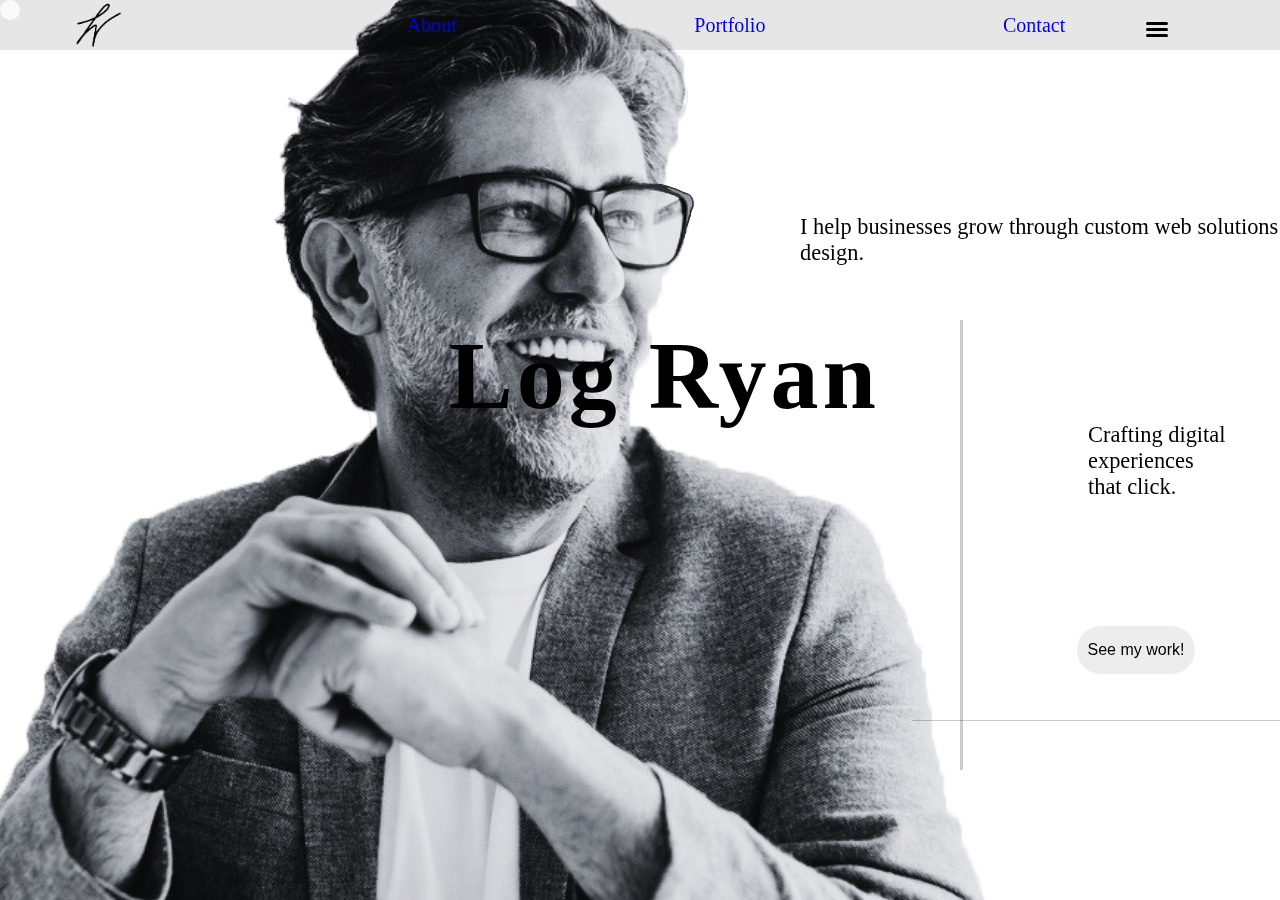
<file: index.html>
<!DOCTYPE html>
<html lang="en">
<head>
    <meta charset="UTF-8">
    <meta name="viewport" content="width=device-width, initial-scale=1.0">
    <meta name="author" content="Log Ryan">
    <meta name="keywords" content="Log Ryan, Full Stack Development, Web Consulting, Graphic Design, Reactive Web Design, IT Consultation, Software Development,
        Computer Building, NetSuite Development, Project Portfolio, UI/UX Design, Web Development, Digital Solutions, Technical Support, Freelance Web Developer,
        Adobe Creative Suite, After Effects, Premiere Pro, Photoshop, InDesign ">
    <meta name="description" content="Discover Log Ryan's personal portfolio showcasing expertise in Full Stack Development, NetSuite, and web consulting.
        Explore current projects, completed work, and future goals. Learn about Logan's professional background and how to get in touch for collaboration or
        other opportunities.">
    <link rel="stylesheet" type="text/css" href="styles.css">
    <script async src="scripts.js"></script>
    <title>Log Ryan | Personal Site</title>
</head>
<body>
    <!-- Pre-Loader -->
    <div id="pre-loader"></div>
    <!-- Mouse Follower -->
    <div class="mouse-follower"></div>
    <header>
        <!-- Navigation -->
        <nav class="main-nav">
            <div class="logo-container">
                <img src="RuppLogoHighQuality500x500.png" alt="Log Ryan Logo" class="logo">
            </div>
            <div class="main-navigation">
                <a href="#about">About</a>
                <a href="#portfolio">Portfolio</a>
                <a href="contact.html">Contact</a>
            </div>
            <input type="checkbox" id="hamburger-menu">
                <label for="hamburger-menu" class="additional-nav">
                    <div class="bar diagonal part-1"></div>
                    <div class="bar horizontal"></div>
                    <div class="bar diagonal part-2"></div>
                </label>
                <div id="additional-nav">
                    <ul class="sidebarMenuInner">
                    <li><a href="index.html">Home</a></li>
                    <li><a href="#about">About</a></li>
                    <li><a href="#collections">Portfolio</a></li>
                    <li><a href="contact.html">Contact</a></li>
                    <li><a href="https://www.linkedin.com/in/lrrupp/">Linkedin</a></li>
                    <li><a href="RuppResume006.pdf">Resume</a></li>
                    </ul>
                </div>
        </nav>
    </header>
    <section id="hero">
         <div class="background-animation">
            <span class="background-line"></span>
            <span class="background-line-3"></span>
            <span class="background-line-2"></span>
            <span class="background-line-4"></span>
         </div>
         <div class="hero-content-container">
            <div class="hero-content">
                <h3>Log Ryan</h3>
                <div class="text-container">
                    <span class="text-span">Graphic Artist</span>
                    <span class="text-span">IT Consultant</span>
                    <span class="text-span">IT Technician</span>
                    <span class="text-span">HTML/CSS/Js</span>
                    <span class="text-span">PC Technician</span>
                </div> <!-- End text-container-->
            </div> <!-- End hero-content-->
            <div class="text-container-2">
                <p>Crafting digital <br> experiences <br> that click.</p>
            </div>
            <div class="text-container-3">
                <p>I help businesses grow through custom web solutions and stunning design.</p>
            </div>
            <div class="button-container">
                <button class="interactive-button">See my work!</button>
            </div>
            <div class="button-container-2">
                <button type="" class="interactive-button-2"><a href="contact.html">Contact Me!</a></button>
            </div>             
         </div> <!-- End hero-content-container-->
    </section>
</body>
</html>
</file>
<file: styles.css>
/* General */
html {
  scroll-behavior: smooth;
}

body {
    margin: 0;
    overflow-x: hidden;
}

a:link {
  text-decoration: none;
}

a:visited {
  color: black;
}

a:hover {
  scale: 1.3;
  transition: .1s;
}

label {
  z-index: 1;
}

p {
  font-size: 1.4rem;
}

h4 {
  font-size: 2rem;
}

/* Pre-Loader */

#pre-loader {
    background: #FFFFFF url(Final_Comp.gif) no-repeat center center;
    height: 100vh;
    width: 100%;
    position: fixed;
    z-index: 100;
    background-size: 50%;
}

/* Mouse Follower */

.mouse-follower {
    position: absolute;
    width: 20px;
    height: 20px;
    background-color: rgba(255, 255, 255, 0.8);
    border-radius: 50%;
    pointer-events: none;
    transition: transform 0.1s ease-out;
    z-index: 9999;
    mix-blend-mode: difference;
}

/* Hero Section Background Animation */

/* .bubble-container {
    position: absolute;
    width: 100%;
    height: 100vh;
    overflow: hidden;
    background-color: #59515153;
    top: 0;
    left: 0;
    margin-bottom: 0;
    z-index: -1;  Ensure it stays behind other content 
  }
  
  .bubble {
    position: absolute;
    bottom: -100px;
    width: 40px;
    height: 40px;
    background-color: rgba(0, 0, 0, 0.6);  Light blue with transparency 
    border-radius: 50%;
    animation: moveUp 10s infinite;
    opacity: 0.7;
  }
  
  @keyframes moveUp {
    0% {
      transform: translateY(10vh);
      opacity: 0.7;
    }
    100% {
      transform: translateY(-130vh); Move upwards beyond the visible area
      opacity: 0.3;
    }
  } */
  
  @keyframes waveSide {
    0% {
      transform: translateX(0);
    }
    50% {
      transform: translateX(var(--horizontal-movement), -150vh); /* Move to a random side */
    }
    100% {
      transform: translateX(0); /* Return to the original position */
    }
  }
  
/* Navigation */

nav {
    position: fixed;
    display: flex;
    justify-content: center;
    width: 100%;
    height: 50px;
    background-color: rgba(0, 0, 0, 0.097);
    font-size: 20px;
    z-index: 2;
}

.main-navigation {
    width: 70%;
    margin: auto;
    display: flex;
    justify-content: space-around;
}

.logo-container {
    width: 15%;
    height: 100%;
    display: flex;
    justify-content: center;

}

.logo {
  position: relative;
  width: auto;
  height: 100%;
}

/* Hamburger menu icon */

.hamburger-menu {
  cursor: pointer;
  display: flex;
  flex-direction: column;
  justify-content: space-around;
  width: 30px;
  height: 25px;
  position: relative;
  margin: 1rem 8rem;
  z-index: 2;
}

.bar {
  width: 100%;
  height: 4px;
  background-color: black;
  border-radius: 5px;
}

/* Additional Navigation (Hidden Initially) */

#additional-nav {
  height: 100%;
  position: fixed;
  left: 0;
  width: 50vw;
  margin-top: 0;
  transform: translateX(100vw);
  transition: transform 250ms ease-in-out;
  background: linear-gradient(180deg, #000000ea 0%, #000000be 100%);
}
.sidebarMenuInner{
  margin:0;
  padding:0;
  border-top: 1px solid rgba(255, 255, 255, 0.10);
}

.sidebarMenuInner li{
  list-style: none;
  color: #fff;
  text-transform: uppercase;
  cursor: pointer;
  position: relative;
  width: fit-content;
  margin: 5rem;
}
.sidebarMenuInner li a{
  color: #fff;
  text-transform: uppercase;
  font-weight: bold;
  cursor: pointer;
  text-decoration: none;
}

.sidebarMenuInner li:hover {
  scale: 1.02;
}

input[type="checkbox"]:checked ~ #additional-nav {
  transform: translateX(50vw);
}

input[type=checkbox] {
  transition: all 0.3s;
  box-sizing: border-box;
  display: none;
}
.additional-nav {
  transition: all 0.3s;
  box-sizing: border-box;
  cursor: pointer;
  position: absolute;
  z-index: 99;
  height: 100%;
  width: 100%;
  top: 22px;
  right: 7rem;
  height: 22px;
  width: 22px;
}
.bar {
  transition: all 0.3s;
  box-sizing: border-box;
  position: absolute;
  height: 3px;
  width: 100%;
  background-color: black;
}
.horizontal {
  transition: all 0.3s;
  box-sizing: border-box;
  position: relative;
  float: left;
  margin-top: 3px;
}
.diagonal.part-1 {
  position: relative;
  transition: all 0.3s;
  box-sizing: border-box;
  float: left;
}
.diagonal.part-2 {
  transition: all 0.3s;
  box-sizing: border-box;
  position: relative;
  float: left;
  margin-top: 3px;
}
input[type=checkbox]:checked ~ .additional-nav > .horizontal {
  transition: all 0.3s;
  box-sizing: border-box;
  opacity: 0;
}
input[type=checkbox]:checked ~ .additional-nav > .diagonal.part-1 {
  transition: all 0.3s;
  box-sizing: border-box;
  transform: rotate(135deg);
  margin-top: 8px;
  background-color: white;
}
input[type=checkbox]:checked ~ .additional-nav > .diagonal.part-2 {
  transition: all 0.3s;
  box-sizing: border-box;
  transform: rotate(-135deg);
  margin-top: -9px;
  background-color: white;
}
/* Hero */

#hero {
  position: relative;
    width: 100vw;
    height: 100vh;
    background-image: url(test.png);
    background-position: left;
    background-position-x: -10rem;
    background-repeat: no-repeat;
}

.background-animation{
  width: 100vw;
  height: 100vh;
  z-index: 1;
  position: absolute;
}

.background-line {
  position: absolute;
  width: 1px;
  height: 750px;
  background-color: black;
  z-index: 1;
  margin: 1rem 112rem;
  opacity: .2;
  animation: backgroundMovement 8s infinite ease-in-out;
}

.background-line-2 {
  background-color: black;
  width: 750px;
  height: 3px;
  z-index: 1;
  position: absolute;
  margin: 10rem 84rem;
  opacity: 0.2;
  animation: backgroundMovementSecondary 8s infinite ease-in-out;
}

@keyframes backgroundMovementSecondary {
  0% {
    transform: translateX(0%);
  }
  50% {
    transform: translateX(10%);
  }
  100% {
    transform: translateX(0%);
  }
}

.background-line-3 {
  position: absolute;
  width: 3px;
  height: 450px;
  background-color: black;
  z-index: 1;
  margin: 20rem 60rem;
  animation: backgroundMovement 10s infinite ease-in-out;
  opacity: 0.2;
}

.background-line-4 {
  background-color: black;
  width: 650px;
  height: 1px;
  z-index: 1;
  position: absolute;
  margin: 45rem 57rem;
  opacity: 0.2;
  animation: backgroundMovementSecondary 8s infinite ease-in-out;
}

@keyframes backgroundMovement {
  0% {
    transform: translateY(0%);
  }
  50% {
    transform: translateY(10%);
  }
  100% {
    transform: translateY(0%);
  }
}

.portfolioshot{
  position: relative;
  bottom: 2px;
}

.hero-content-container {
    position: relative;
    width: 100%;
    height: 100%;
    display: flex;
    z-index: 1;
}

.hero-content {
  margin: 20rem 10rem;
  width: 23%;
  height: fit-content;
  display: flex;
  flex-direction: column;
}

.hero-content h3 {
  font-size: 6rem;
  width: 100%;
  margin: 0 -35rem;
  letter-spacing: 4px;
  text-align: end;
  position: absolute;
}

.text-container {
  position: relative;
  height: 25px;
  overflow: visible;
  width: 39%;
  margin: 7.4rem 75rem;
}

.text-span {
  position: absolute;
  width: 100%;
  height: 100%;
  opacity: 0;
  top: 0;
  display: flex;
  justify-content: flex-end;
  align-items: center;
  font-size: 30px;
}

.text-span.active{
  opacity: 1;
}

@keyframes scrollLetters {
  0% {
    transform: translateY(100%);
  }
  100% {
    transform: translateY(0%);
  }
}

.text-span .letter {
  display: inline-block;
  transform: translateY(100%);
  animation: scrollLetters 0.5s forwards;
  animation-delay: calc(var(--1) * 0.1s);
}

.text-span .letter-space {
  display: inline-block;
  width: 0.5rem;
}

.text-container-2 {
  position: absolute;
  margin: 25rem 68rem;
  width: 11%;
  height: 15%;
  font-size: 2rem;
}

.text-container-3 {
  position: absolute;
  font-size: 2rem;
  width: 50%;
  margin: 12rem 50rem;
}

/* About */

#about {
    width: 100vw;
    height: 120vh;
    z-index: 1;
    display: flex;
    flex-direction: column;
}

.about-image {
  width: 25%;
  height: auto;
  position: absolute;
  right: 0;
  margin: 100px;
  outline: 2px solid black;
}

#about h3 {
  background-color: red;
  width: fit-content;
  position: relative;
  left: 10rem;
  top: 10rem;
  font-size: 3rem;
}

#about p {
  position: relative;
  width: fit-content;
  background-color: blue;
  font-size: 1.5rem;
  left: 10rem;
  top: 10rem;
}

#about h4 {
  font-size: 2rem;
}

.under-text {
  margin: -3rem .5rem;
  margin-bottom: 1rem;
}

/* Footer */

/* Interactive button follow */

.button-container {
  position: absolute;
  display: flex;
  justify-content: center;
  align-items: center;
  margin: 35rem 65rem;
  width: 15%;
  height: 20%;
  border-radius: 2rem;
}

.interactive-button {
  position: relative;
  font-size: 16px;
  width: 65%;
  height: 30%;
  border: 3px white solid;
  background: rgba(128, 128, 128, 0.147);
  color: black;
  border-radius: 2rem;
  transition: transform 0.3s ease;
}

.interactive-button:hover {
  background-color: black;
  color: white;
  transition: .5s;
  border: 3px rgb(87, 85, 85) solid;
}

.button-container-2 {
  position: absolute;
  display: flex;
  justify-content: center;
  align-items: center;
  margin: 35rem 85rem;
  width: 15%;
  height: 20%;
  border-radius: 2rem;
}

.interactive-button-2 {
  position: relative;
  font-size: 16px;
  width: 65%;
  height: 30%;
  border: 3px white solid;
  background: rgba(128, 128, 128, 0.147);
  color: black;
  border-radius: 2rem;
  transition: transform 0.3s ease;
}

.interactive-button-2:hover {
  background-color: black;
  color: white;
  transition: .5s;
  border: 3px rgb(87, 85, 85) solid;
}

.interactive-button.snap-back {
  transition: transform 0.6s ease; /* Snaps back more slowly */
}

/* Contact Form */

#contact {
  position: relative;
    width: 100vw;
    height: 50vh;
    /* background-image: url(test.png);
    background-position: left;
    background-position-x: -10rem;
    background-repeat: no-repeat; */
    display: flex;
    border-bottom: 1px solid black;
}

.error-message {
  color: red;
  font-size: 0.875rem;
  display: none;
}

.snap-back {
  transition: transform 0.5s ease;  /* Smooth return to original position */
}

.form-container {
  width: 40%;
  height: 48%;
  display: flex;
  justify-content: center;
  margin: auto;
  position: absolute;
  margin: -25rem 55rem;
  box-shadow: 10px 5px 5px black;
  border-radius: 1rem;
  outline: 1px solid black;
  background-color: white;
}

#contact h3 {
  font-size: 4rem;
  height: fit-content;
  position: relative;
  margin: 12rem;
}

#contactForm{
  height: 100%;
  width: 100%;
}

.form-group {
  height: fit-content;
  margin: 1.5rem;
}

input{
  height: 3rem;
  width: 40%;
  border-radius: .4rem;
  border: none;
  outline: 1px solid black;
}

textarea {
  border-radius: .4rem;
  height: 8rem;
  width: 99%;
  border: none;
  outline: 1px solid black;
}

input[type="submit"] {
  position: relative;
  float: right;
  right: 30px;
  width: 30%;
  cursor: pointer;
}

.contact-info-container {
  width: 40rem;
  position: relative;
  margin: 0 6rem;
}

.contact-info-container h4 {
  font-size: 3rem;
  margin: 2rem auto;
}

.contact-info-container p {
  font-size: 1.4rem;
  text-indent: 2rem;
}

.faq-container {
  width: 90%;
  margin: 0 auto;
}

summary {
  list-style-type: none;
  cursor: pointer;
  font-size: 1.75rem;
  border-bottom: 1px solid black;
  width: 45rem;
}

details {
  padding: .75rem;
}

details p {
  width: 40%;
}

.contact-form-text {
  position: absolute;
  right: 3rem;
  top: -1rem;
  width: 22rem;
  height: 13rem;
  font-size: 2.5rem;
}

.red-text {
  color: red;
}

.arrow {
  border: solid black;
  border-width: 0 3px 3px 0;
  display: inline-block;
  padding: 3px;
  position: relative;
  float: right;
  right: 20px;
}

.down {
  transform: rotate(45deg);
  -webkit-transform: rotate(45deg);
}

.faq-container p {
  text-indent: 2rem;
}


.footer-content-container {
  display: flex;
}

.footer-content-container div {
  width: 25%;
}

.footer-content-container h6 {
  font-size: 1.2rem;
  margin: 0;
  height: fit-content;
  text-align: center;
  position: relative;
  display: flex;
  justify-content: center;
}

.footer-content-container ul {
  position: relative;
  margin: 0 auto;
  width: fit-content;
  list-style: none;
  display: contents;
}

.footer-content-container li {
  display: flex;
  justify-content: center;
  width: 100%;
}

.copyright {
  display: flex;
  justify-content: center;
  font-size: .75rem;
}

.footer-logo-container {
  display: flex;
  justify-content: center;
  margin: auto 0;
}

.footer-logo-container img {
  height: 100%;
  width: auto;
}

.socials-container {
  display: flex;
  justify-content: center;
  margin: 3rem 0;
}
</file>
